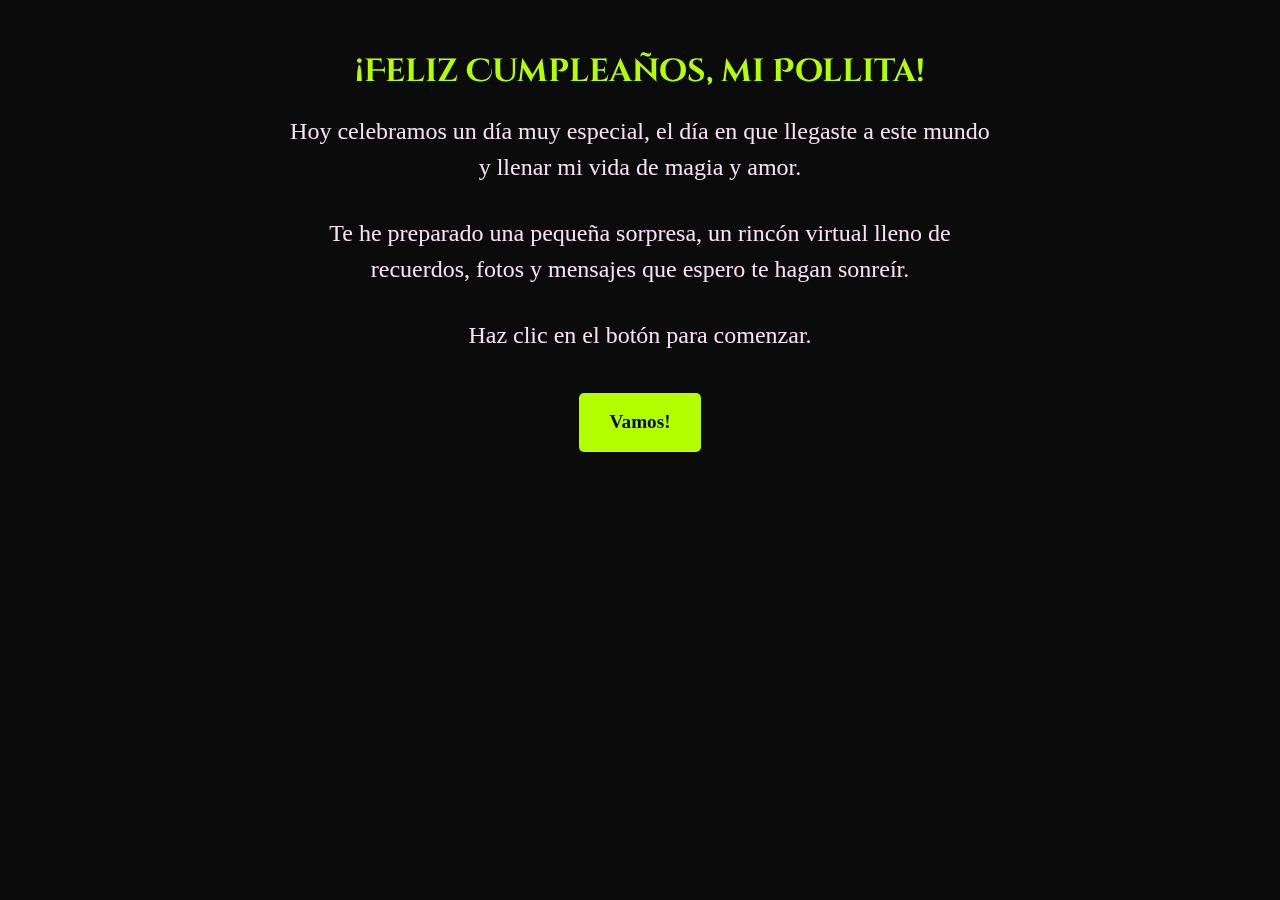
<file: index.html>
<!DOCTYPE html>
<html lang="en">
<head>
    <meta charset="UTF-8">
    <meta name="viewport" content="width=device-width, initial-scale=1.0">
    <title>¡Feliz Cumpleaños, Pollita!</title>
    <link rel="stylesheet" href="css/styles.css">
</head>

<body>
  <div class="stars" id="stars"></div>

<section class="section" id="inicio">
  <h1>¡Feliz Cumpleaños, mi Pollita!</h1>
  <p>Hoy celebramos un día muy especial, el día en que llegaste a este mundo y llenar mi vida de magia y amor.</p>
  <p>Te he preparado una pequeña sorpresa, un rincón virtual lleno de recuerdos, fotos y mensajes que espero te hagan sonreír.</p> 
  <p>Haz clic en el botón para comenzar.</p>
  <a href="secciones.html" class="btn">Vamos!</a>
</section>


<audio id="miAudio" loop>
  <source src="sound/zumo de mandragora.mp3" type="audio/mpeg">
  Tu navegador no soporta audio.
</audio>

<img src="img/harry.png" class="shooting-star" id="estrella" alt="Estrella fugaz">

<script src="js/script.js"></script>
<script src="js/estrella.js"></script>

</body>

</html>
</file>
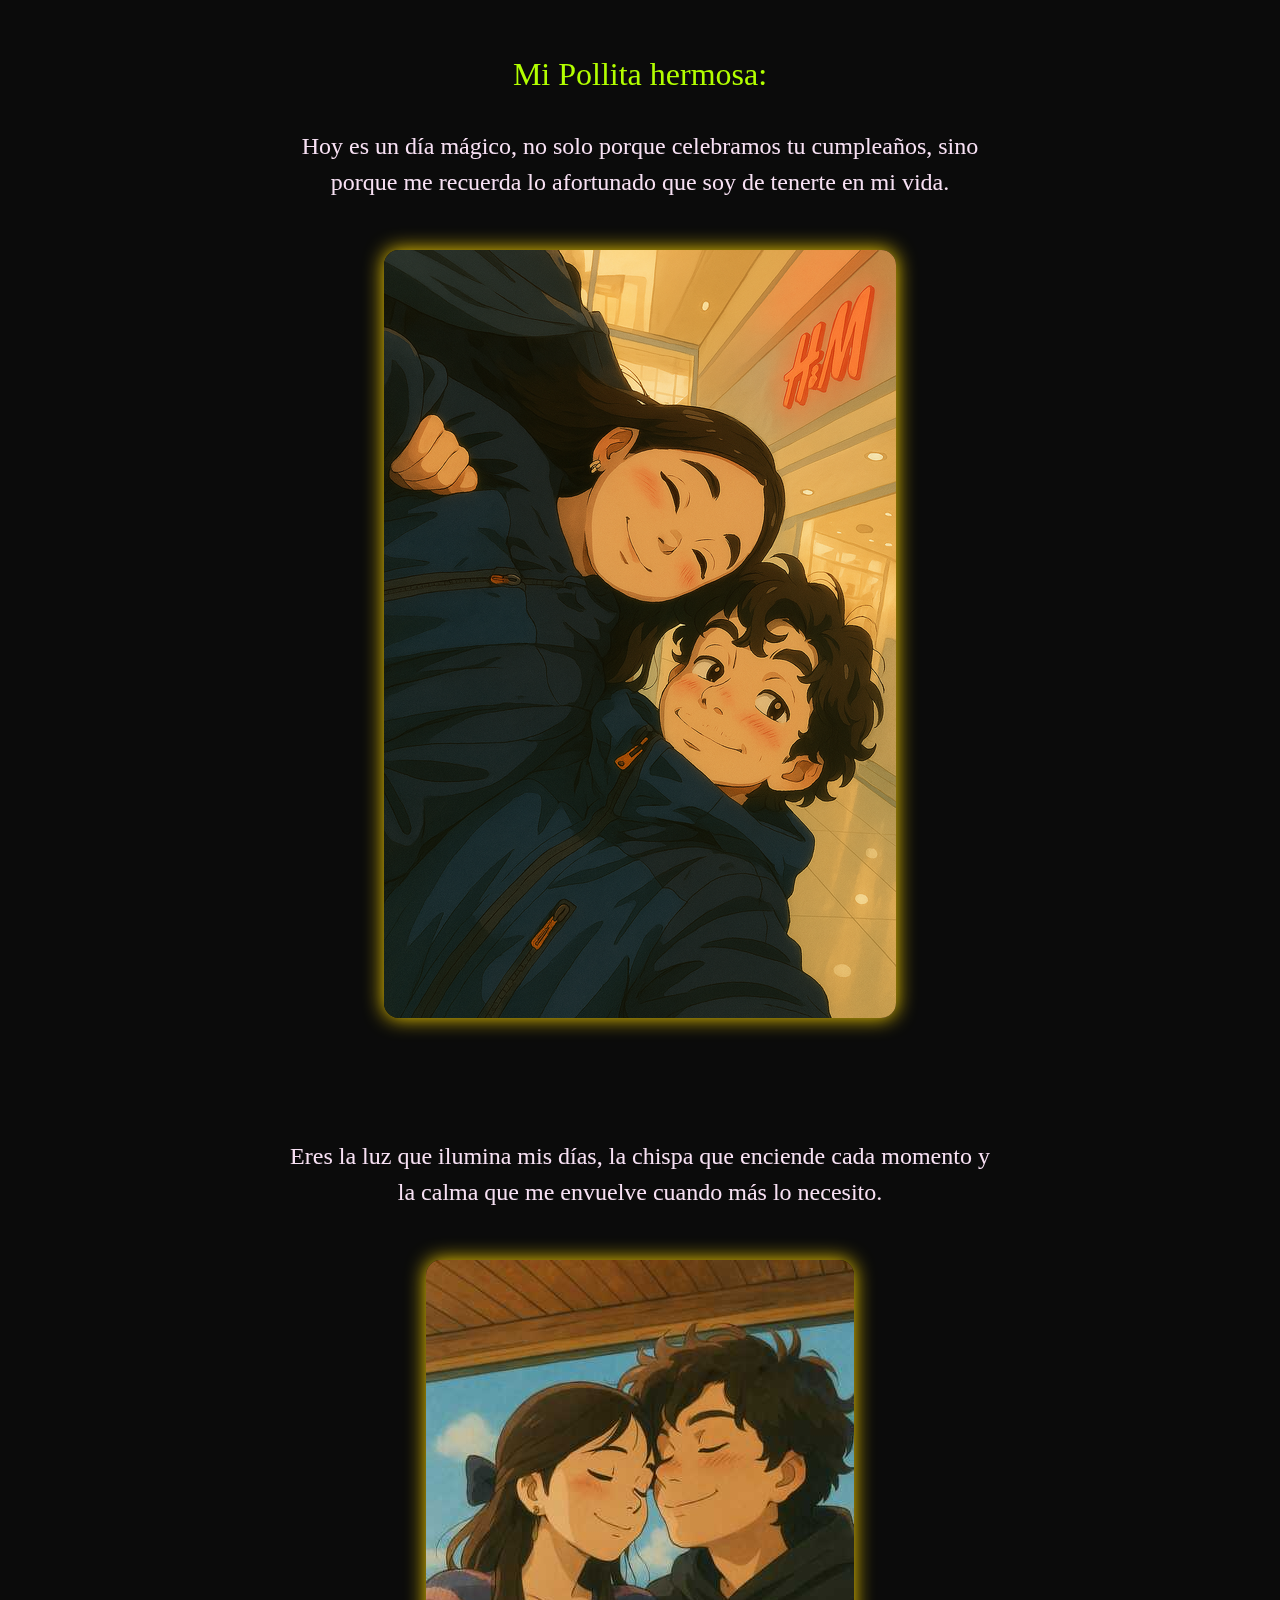
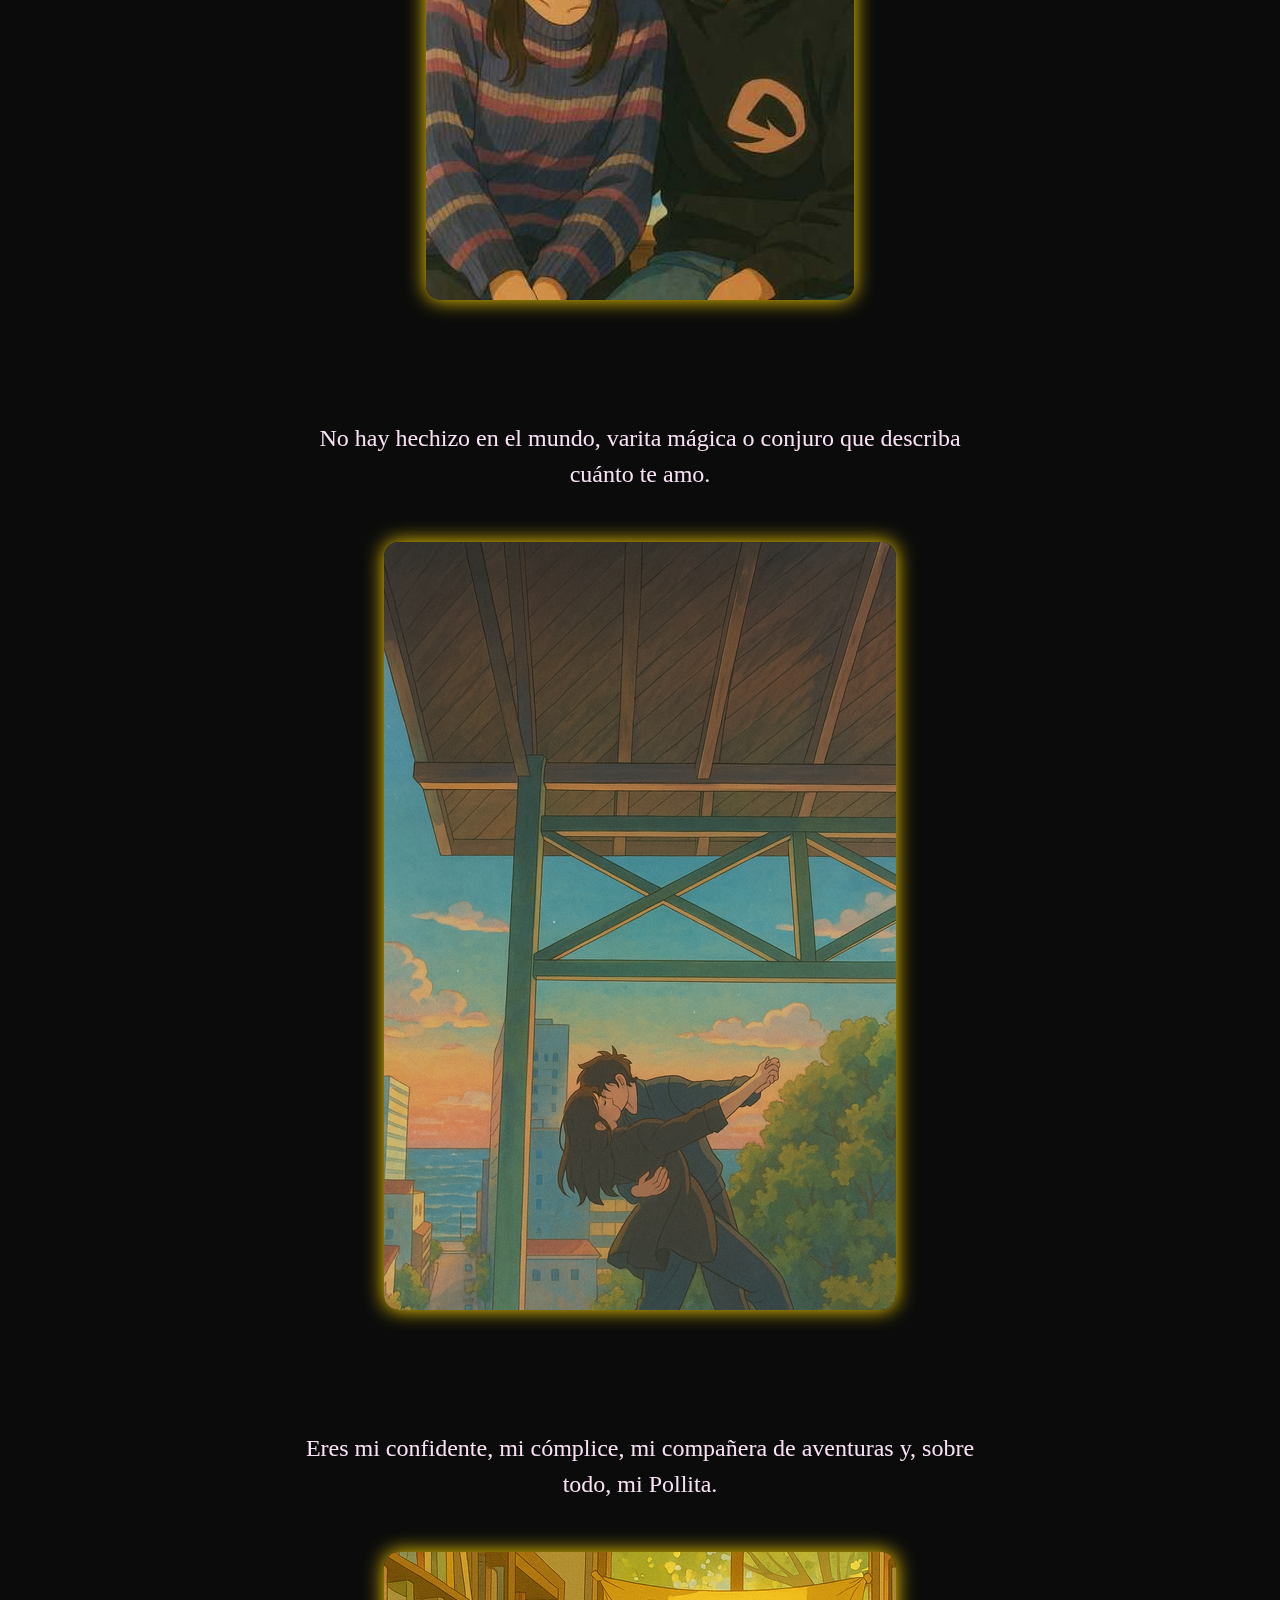
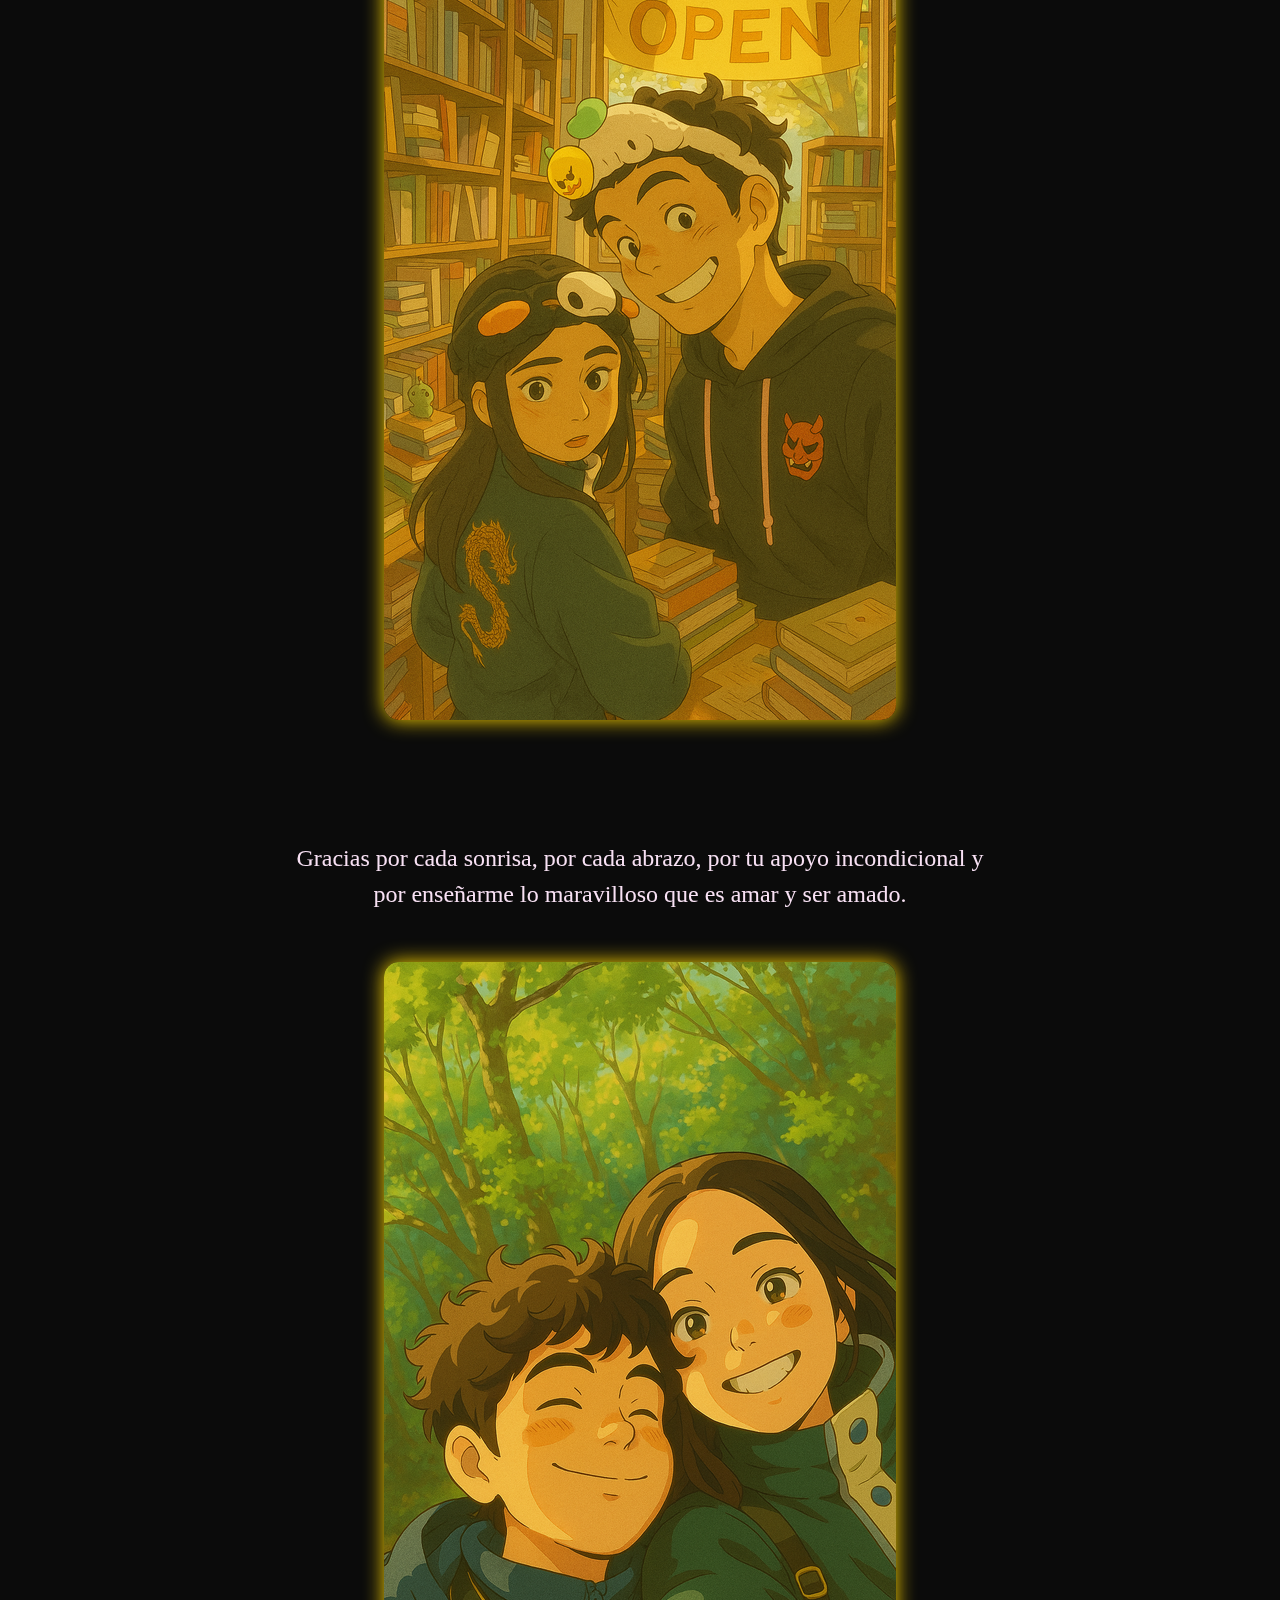
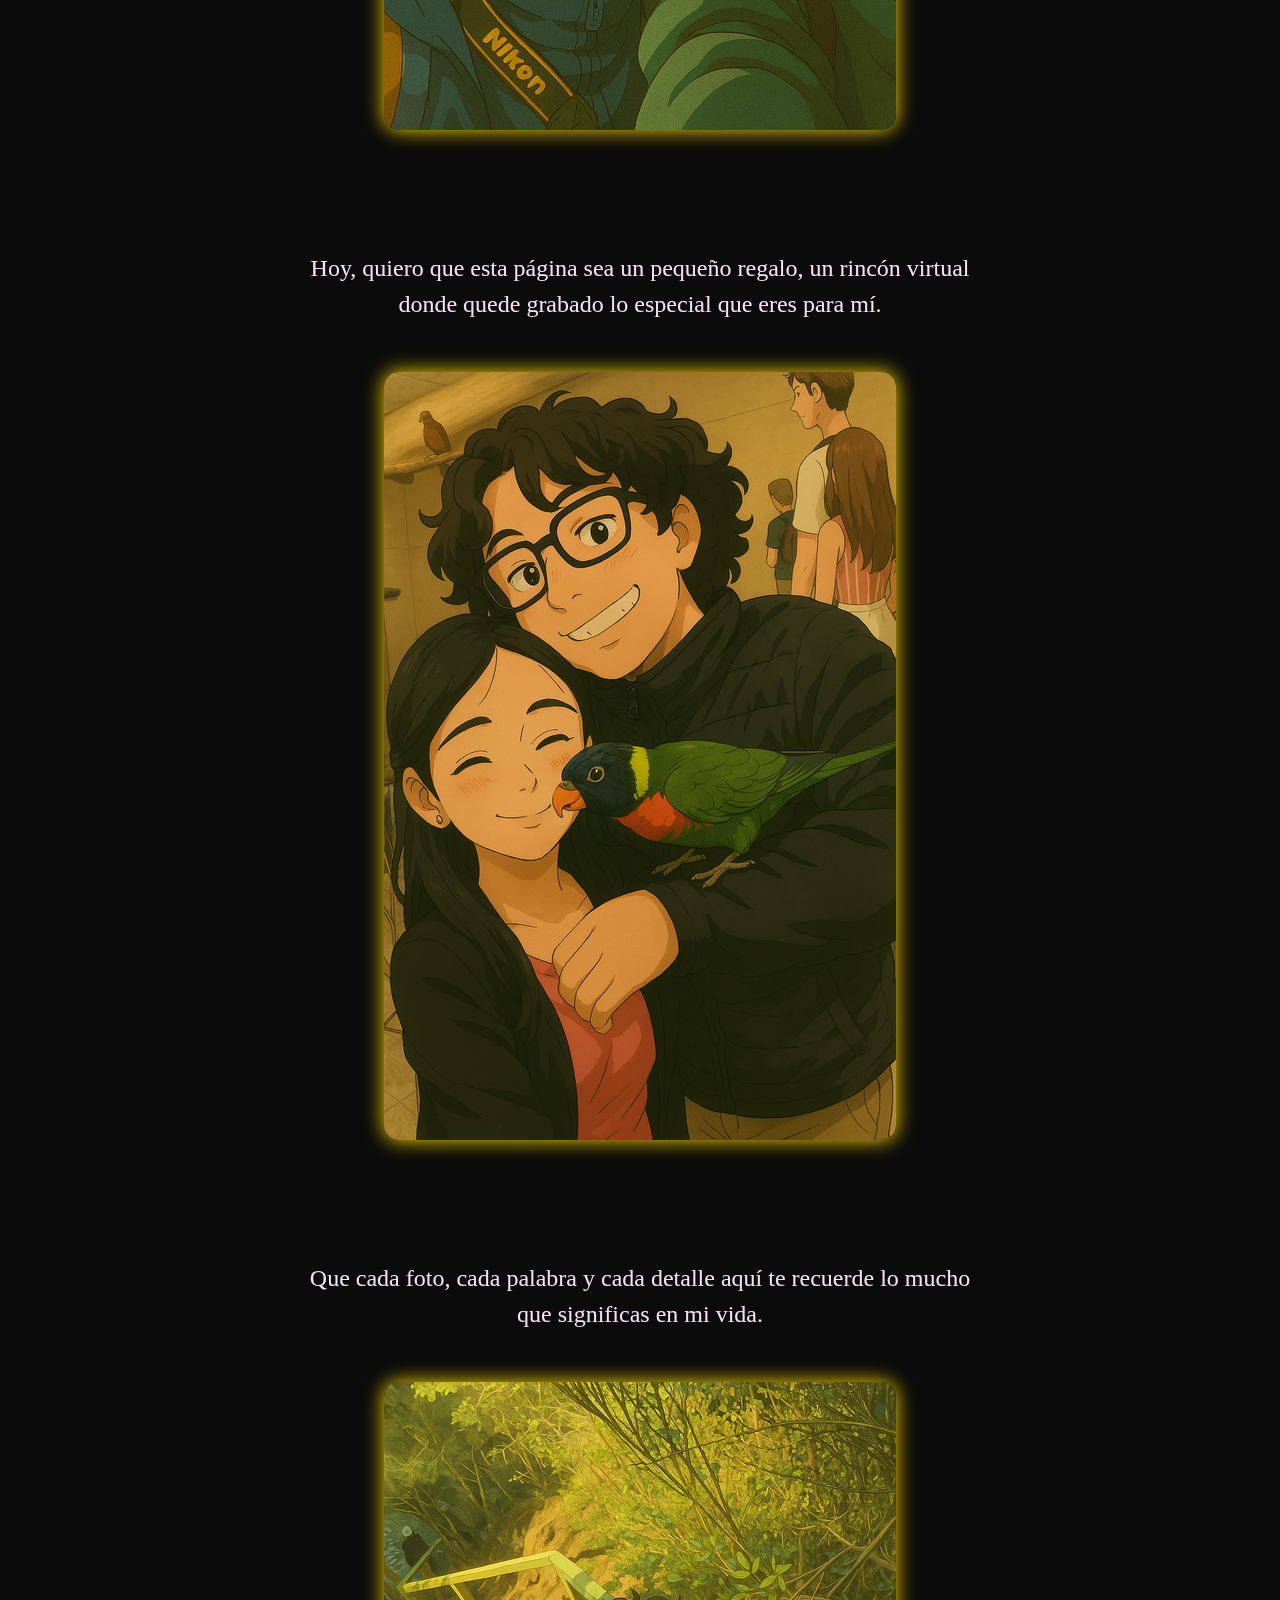
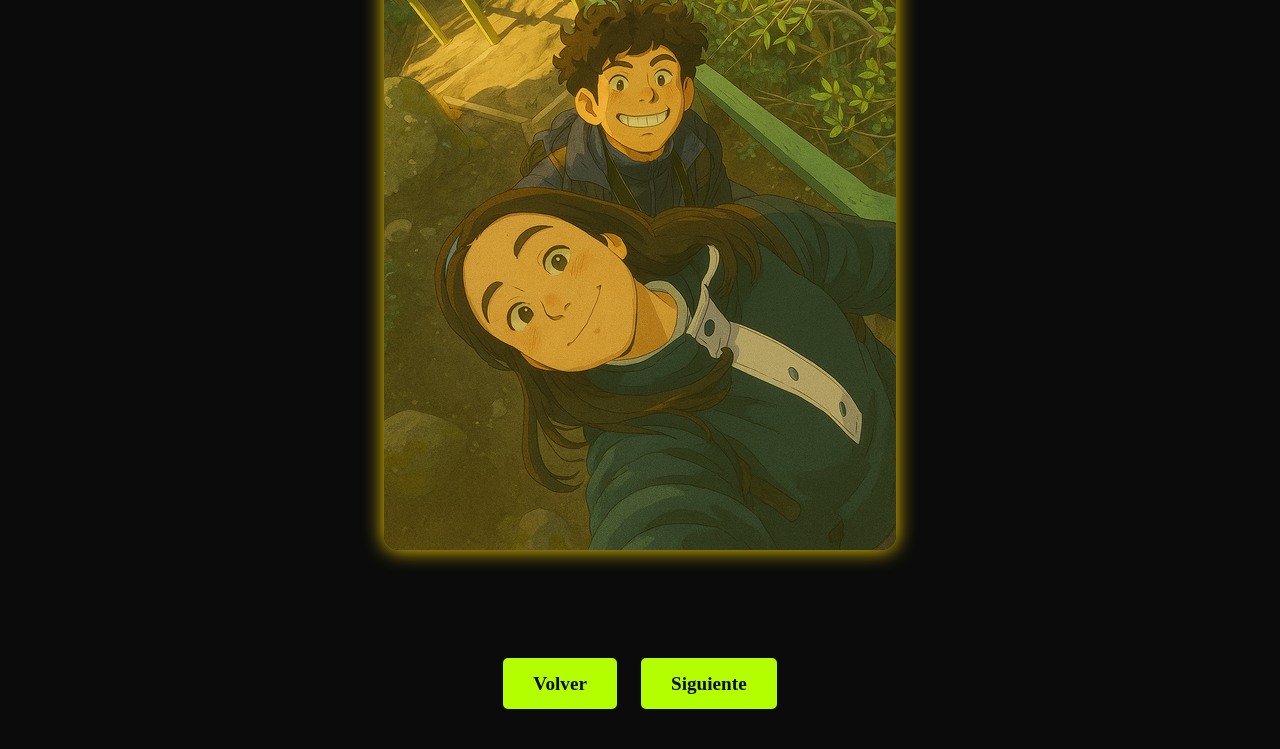
<file: secciones.html>
<!DOCTYPE html>
<html lang="en">
<head>
    <meta charset="UTF-8">
    <meta name="viewport" content="width=device-width, initial-scale=1.0">
    <link rel="stylesheet" href="css/styles.css">
    <title>secciones</title>
</head>
<body>
    <div class="stars" id="stars"></div>

<section class="section" id="sec1">
    <p class="ph">Mi Pollita hermosa:</p>
    <p>Hoy es un día mágico, no solo porque celebramos tu cumpleaños, sino porque me recuerda lo afortunado que soy de tenerte en mi vida.</p>
    <img class="foto" src="img/anime en el mall.png" alt="Foto 1" />
</section>

<section class="section" id="sec2">
    <p>Eres la luz que ilumina mis días, la chispa que enciende cada momento y la calma que me envuelve cuando más lo necesito.</p>
    <img class="foto" src="img/anime.jpg" alt="Foto 2" />
</section>


<section class="section" id="sec3">
    <p>No hay hechizo en el mundo, varita mágica o conjuro que describa cuánto te amo.</p>
    <img class="foto" src="img/a7af5212-5138-4687-b4c5-f429c351feef.png" alt="Foto 3" />
</section>

<section class="section" id="sec4">
    <p>Eres mi confidente, mi cómplice, mi compañera de aventuras y, sobre todo, mi Pollita.</p>
    <img class="foto" src="img/anime en el chino.png" alt="Foto 3" />
</section>

<section class="section" id="sec5">
    <p>Gracias por cada sonrisa, por cada abrazo, por tu apoyo incondicional 
        y por enseñarme lo maravilloso que es amar y ser amado.</p>
    <img class="foto" src="img/anime bosque.png" alt="Foto 4" />
</section>


<section class="section" id="sec6">
    <p>Hoy, quiero que esta página sea un pequeño regalo, un rincón virtual donde quede grabado lo especial que eres para mí.</p>
    <img class="foto" src="img/anime pollos y loro.png" alt="Foto 5" />
</section>

<section class="section" id="sec7">
    <p>Que cada foto, cada palabra y cada detalle aquí te recuerde lo mucho que significas en mi vida.</p>
    <img class="foto" src="img/anime escalera.png" alt="Foto 5" />
</section>

<section class="section_buttons">
    <a href="index.html" class="btn">Volver</a>
    <a href="final.html" class="btn">Siguiente</a>
</section>

<audio id="miAudio" loop>
  <source src="sound/zumo de mandragora.mp3" type="audio/mpeg">
  Tu navegador no soporta audio.
</audio>

<img src="img/harry.png" class="shooting-star" id="estrella" alt="Estrella fugaz">
<script src="js/estrella.js"></script>
<script src="js/script.js"></script>

</body>
</html>
</file>
<file: css/styles.css>
@import url('https://fonts.googleapis.com/css2?family=Cinzel+Decorative:wght@700&family=Great+Vibes&display=swap');
:root {
    --primary-color: #0b0b0b;
    --secondary-color: #f8e1f4;
    --btn-color: #ffd700;
    --color1: #b3ff00;
}
* {
    margin: 0;
    padding: 0;
    box-sizing: border-box;
}
body {
    background: #0b0b0b;
    color: #f8e1f4;
    font-family: 'Parisienne', cursive;
    overflow-x: hidden;
    scroll-behavior: smooth;
}
.ph{
    color: var(--color1);
    font-size: 2rem;
}

.section_buttons {
    align-items: center;
    padding: 50px 20px;
    text-align: center;
    position: relative;

}
.section  {
    
    display: flex;
    flex-direction: column;
    justify-content: center;
    align-items: center;
    padding: 50px 20px;
    text-align: center;
    position: relative;
    z-index: 1;
}

h1, h2 {
    font-family: 'Cinzel Decorative', cursive;
    color: var(--color1);
    margin-bottom: 20px;
}

p {
    max-width: 700px;
    font-size: 1.5rem;
    line-height: 1.5;
    color: #f8e1f4;
    margin-bottom: 30px;
}

a {
    max-width: 700px;
    font-size: 1.5rem;
    line-height: 1.5;
    color: #f8e1f4;
    margin-bottom: 30px;
    text-decoration: none;
}

.btn {
    margin: 10px;
    background: var(--color1);
    color: #0b0b0b;
    text-decoration: none;
    padding: 15px 30px;
    font-size: 1.2rem;
    border-radius: 5px;
    font-weight: bold;
    cursor: pointer;
    transition: background 0.3s ease;
}

.btn:hover {
    background: #f4c430;
}

.foto {
    max-width: 90%;
    height: auto;
    border-radius: 15px;
    margin: 20px 0;
    box-shadow: 0 0 20px var(--btn-color);
}

    /* Luces mágicas flotantes */
.stars {
    position: fixed;
    width: 100%;
    height: 100%;
    top: 0;
    left: 0;
    background: transparent;
    overflow: hidden;
    z-index: 0;
    pointer-events: none;
    }

.star {
    position: absolute;
    width: 2px;
    height: 2px;
    background: #fff;
    border-radius: 50%;
    animation: twinkle 2s infinite;
    opacity: 0;
}

@keyframes twinkle {
    0%, 100% { opacity: 0; }
    50% { opacity: 1; }
}

footer {
    padding: 30px;
    text-align: center;
    color: var(--color1);
    font-size: 1.5rem;
    font-family: 'Cinzel Decorative', cursive;
}

.shooting-star {
    position: fixed;
    width: 50px;
    height: auto;
    opacity: 0;
    pointer-events: none;
    z-index: 100;
    filter: drop-shadow(0 0 20px var(--btn-color));
}
</file>
